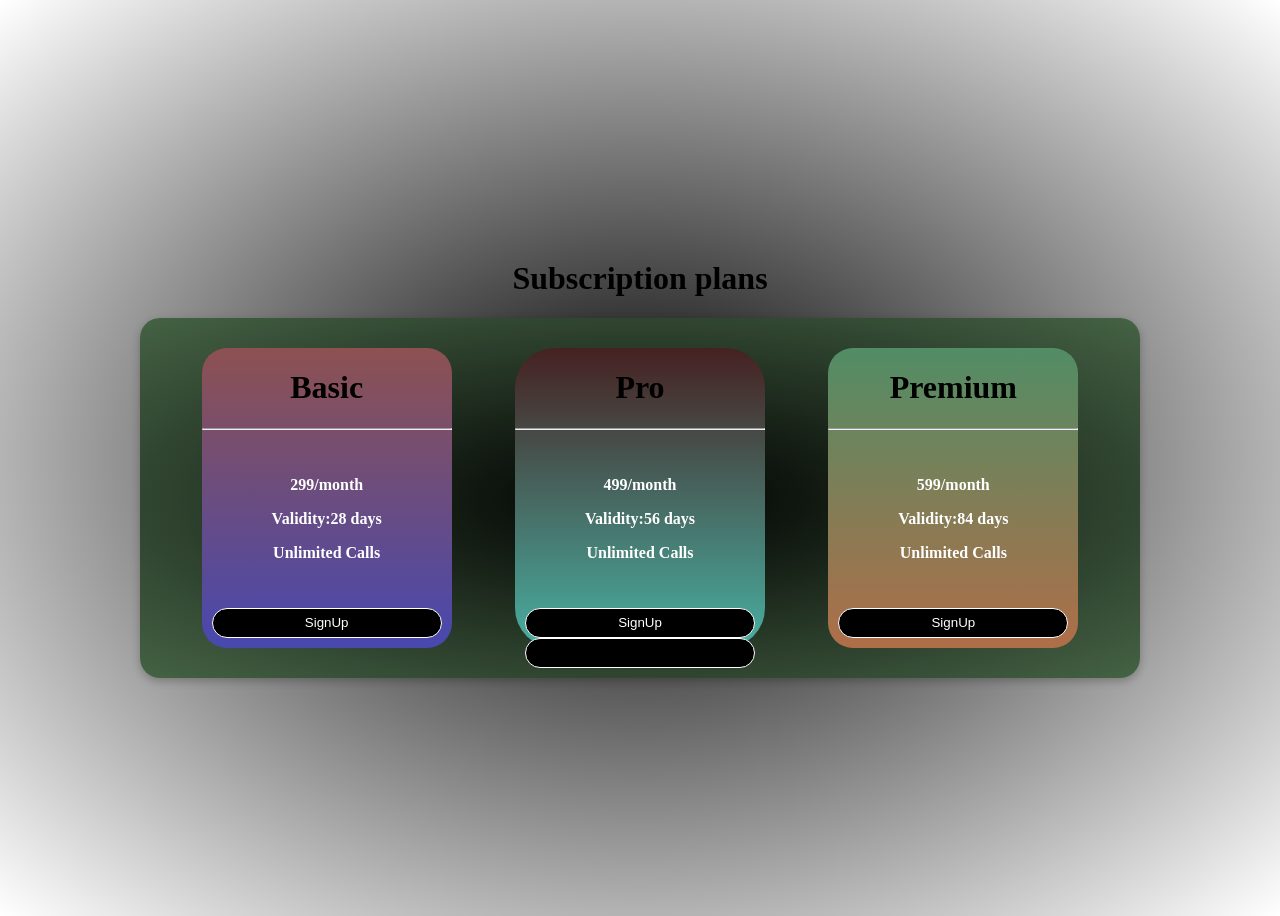
<file: index.html>
<!DOCTYPE html>
<html lang="en">
<head>
    <meta charset="UTF-8">
    <meta name="viewport" content="width=device-width, initial-scale=1.0">
    <title>Document</title>
    <link rel="stylesheet" href="style2.css">
    <style>

    
    </style>
</head>
<body id="bdy">


<div id="container">

     <h1>Subscription plans</h1>
   
    <div id="main-container">
        
       <div class="basic">
        <h1> Basic</h1> 
        <hr>
        <div class="details">
        <p> 299/month</p>
        <p> Validity:28 days</p>
        <p> Unlimited Calls</p>
       </div>
        <div class="btn">
            <button class="btn-1"> SignUp</button>
        </div>
       </div> 

       <div class="pro">
        <h1> Pro</h1>
        <hr>
        <div class="details">
        <p> 499/month</p>
        <p> Validity:56 days</p>
        <p> Unlimited Calls</p> </div>
        <div class="btn">
            <button class="btn-1"> SignUp</button>
            <button> </button>
        </div>
       </div> 

       <div class="premium">
        <h1> Premium</h1>
        <hr>
        <div class="details">
        <p> 599/month</p>
        <p> Validity:84 days</p>
        <p> Unlimited Calls</p> </div>
        <div class="btn">
            <button class="btn-1"> SignUp</button>
        </div>
       </div> 

    </div>
</div>

 

 



 
</body>
</html>
</file>
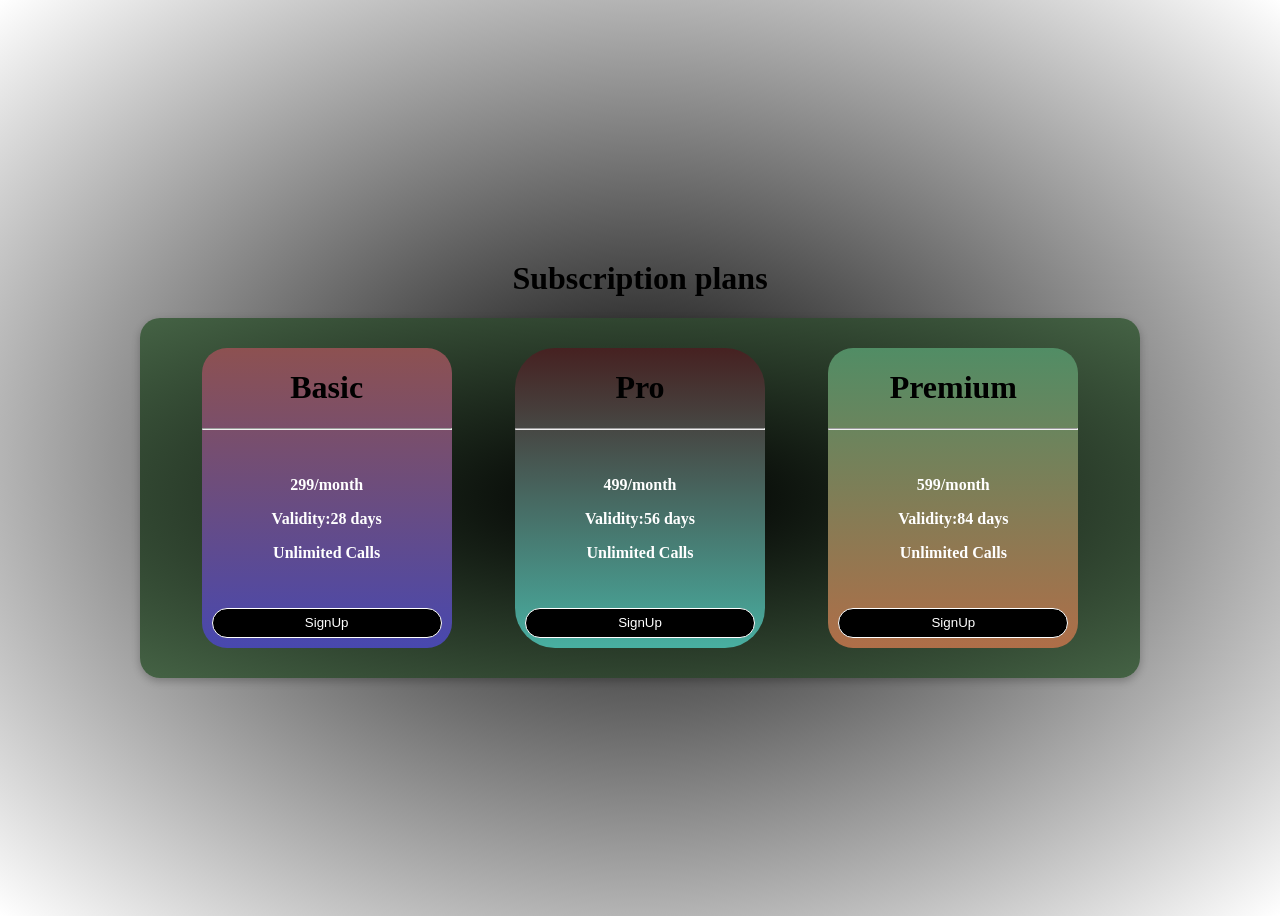
<file: webcaa2.html>
<!DOCTYPE html>
<html lang="en">
<head>
    <meta charset="UTF-8">
    <meta name="viewport" content="width=device-width, initial-scale=1.0">
    <title>Document</title>
    <link rel="stylesheet" href="style2.css">
    <style>

    
    </style>
</head>
<body id="bdy">


<div id="container">

     <h1>Subscription plans</h1>
   
    <div id="main-container">
        
       <div class="basic">
        <h1> Basic</h1> 
        <hr>
        <div class="details">
        <p> 299/month</p>
        <p> Validity:28 days</p>
        <p> Unlimited Calls</p>
       </div>
        <div class="btn">
            <button class="btn-1"> SignUp</button>
        </div>
       </div> 

       <div class="pro">
        <h1> Pro</h1>
        <hr>
        <div class="details">
        <p> 499/month</p>
        <p> Validity:56 days</p>
        <p> Unlimited Calls</p> </div>
        <div class="btn">
            <button class="btn-1"> SignUp</button>
        </div>
       </div> 

       <div class="premium">
        <h1> Premium</h1>
        <hr>
        <div class="details">
        <p> 599/month</p>
        <p> Validity:84 days</p>
        <p> Unlimited Calls</p> </div>
        <div class="btn">
            <button class="btn-1"> SignUp</button>
        </div>
       </div> 

    </div>
</div>

 

 



 
</body>
</html>
</file>
<file: style2.css>
*{
    box-sizing: border-box;
 }
#container{
    display: flex;
    justify-content: center;
    align-items: center;
    height:100vh;
    flex-direction: column;
      

}

#main-container{
    background: radial-gradient(black, rgb(69, 99, 69));

    width:1000px;
    padding:30px;
    border-radius:20px;
    box-shadow: rgba(0, 0, 0, 0.24) 0px 3px 8px;
     
}


 #main-container .basic{
    background: linear-gradient(rgb(141, 81, 81), rgb(72, 72, 175));
    width:250px;
    text-align:center;
    border-radius:25px;
    height:300px;
}

#main-container .pro{
    background: linear-gradient(rgb(70, 33, 33), rgb(72, 175, 161));

    height:300px;
    width:250px;
    text-align:center;
    position:relative;
    /* right:50px; */
    border-radius:40px;
}


#main-container .premium{
    background: linear-gradient(rgb(81, 141, 101), rgb(175, 110, 72));
    width:250px;
    text-align:center;
    border-radius:25px;
    height:300px;
}

#main-container{
    display:flex;
    justify-content: space-around;
}

.btn button{
    background-color: black;
    color:white;
    width:230px;
    height:30px;
    border-radius:50px;
    border:1px solid white;
}

.btn{
    position: relative;
    top:60px;
  
}

.btn button:hover{
    background: radial-gradient(black, rgb(69, 99, 69));

}

#main-container .details{
    position: relative;
    top:30px;
    font-weight:600;
    
    color:white



}

#main-container .basic, .pro, .premium{
        font-weight:600px;
    }

body{
    background:radial-gradient(black, white);
}


@media screen and (max-width: 768px) {

    #main-container{
        display:flex;
        flex-direction: column;
        position: relative;
        left:50px;
        top:-10px;
        height:200vh;
    }

    #main-container .basic, .pro, .premium{
        margin-top:-100px;
    }



   
}
</file>
